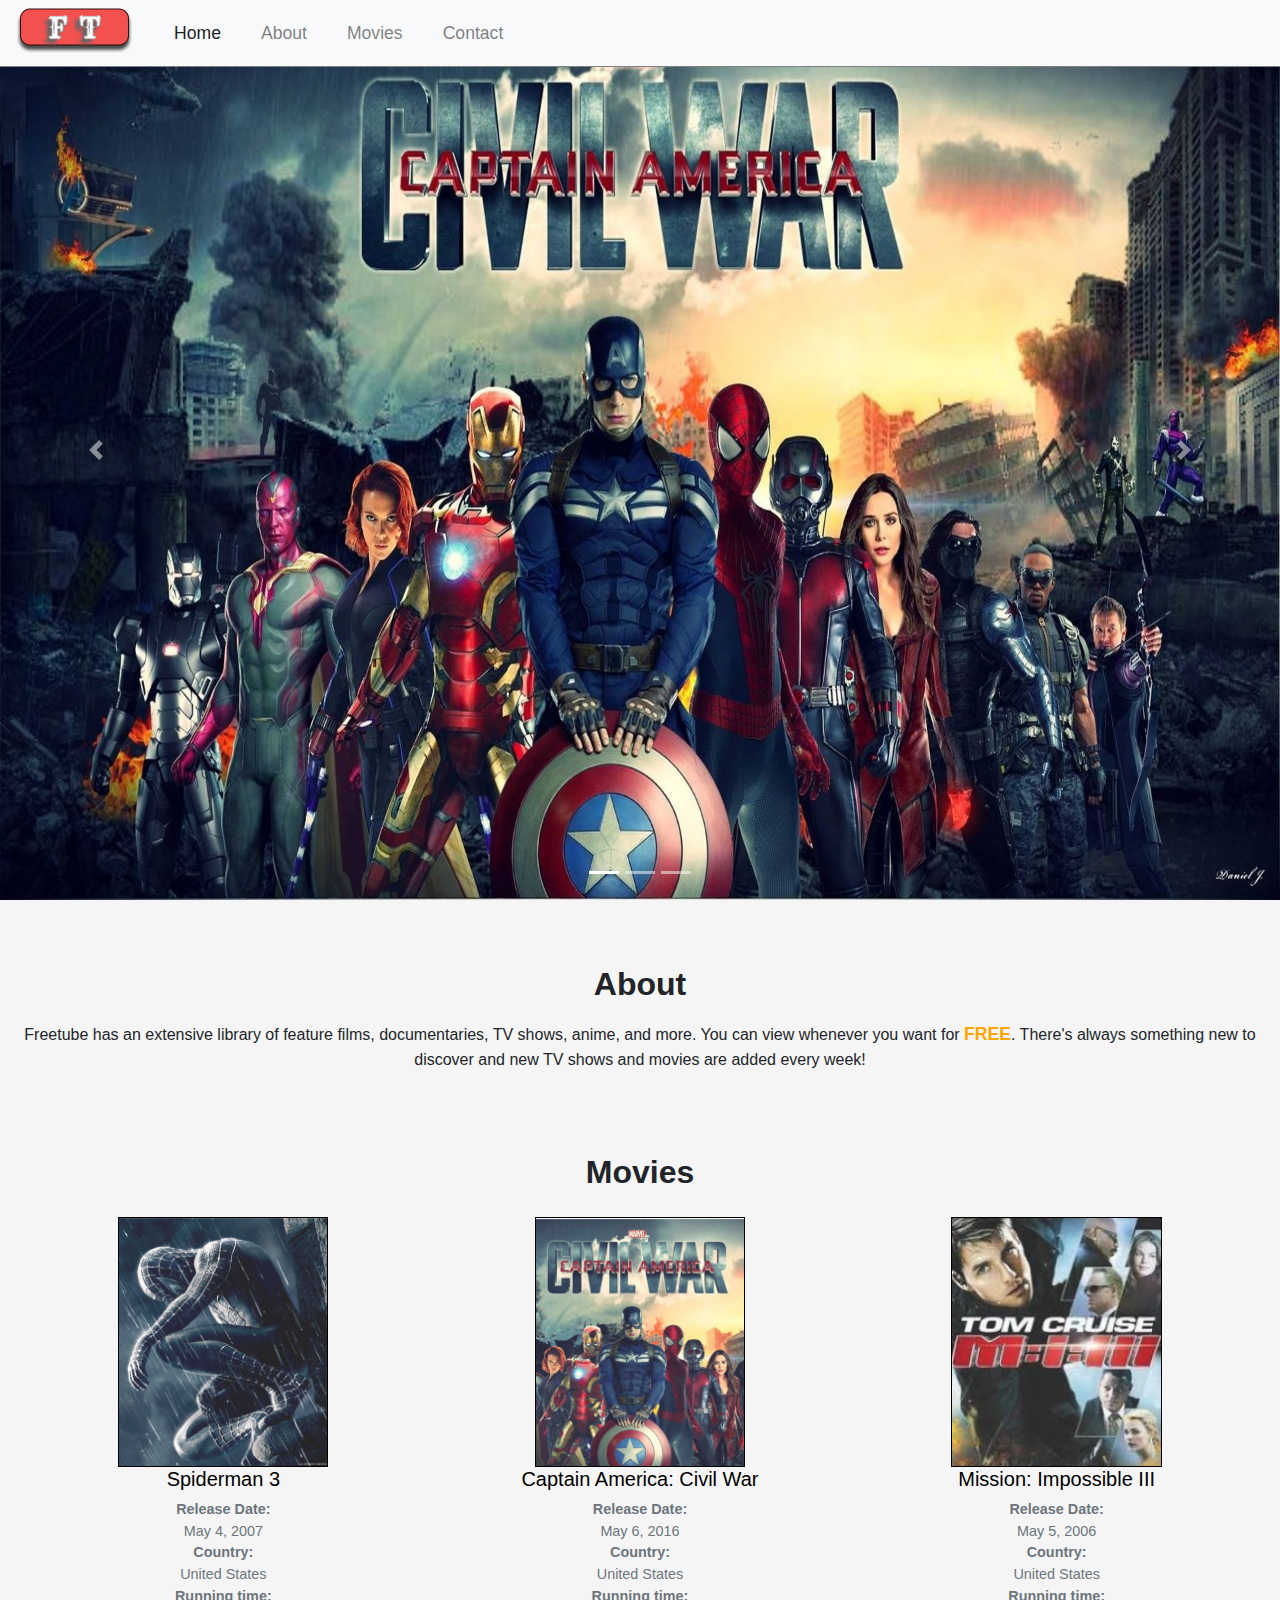
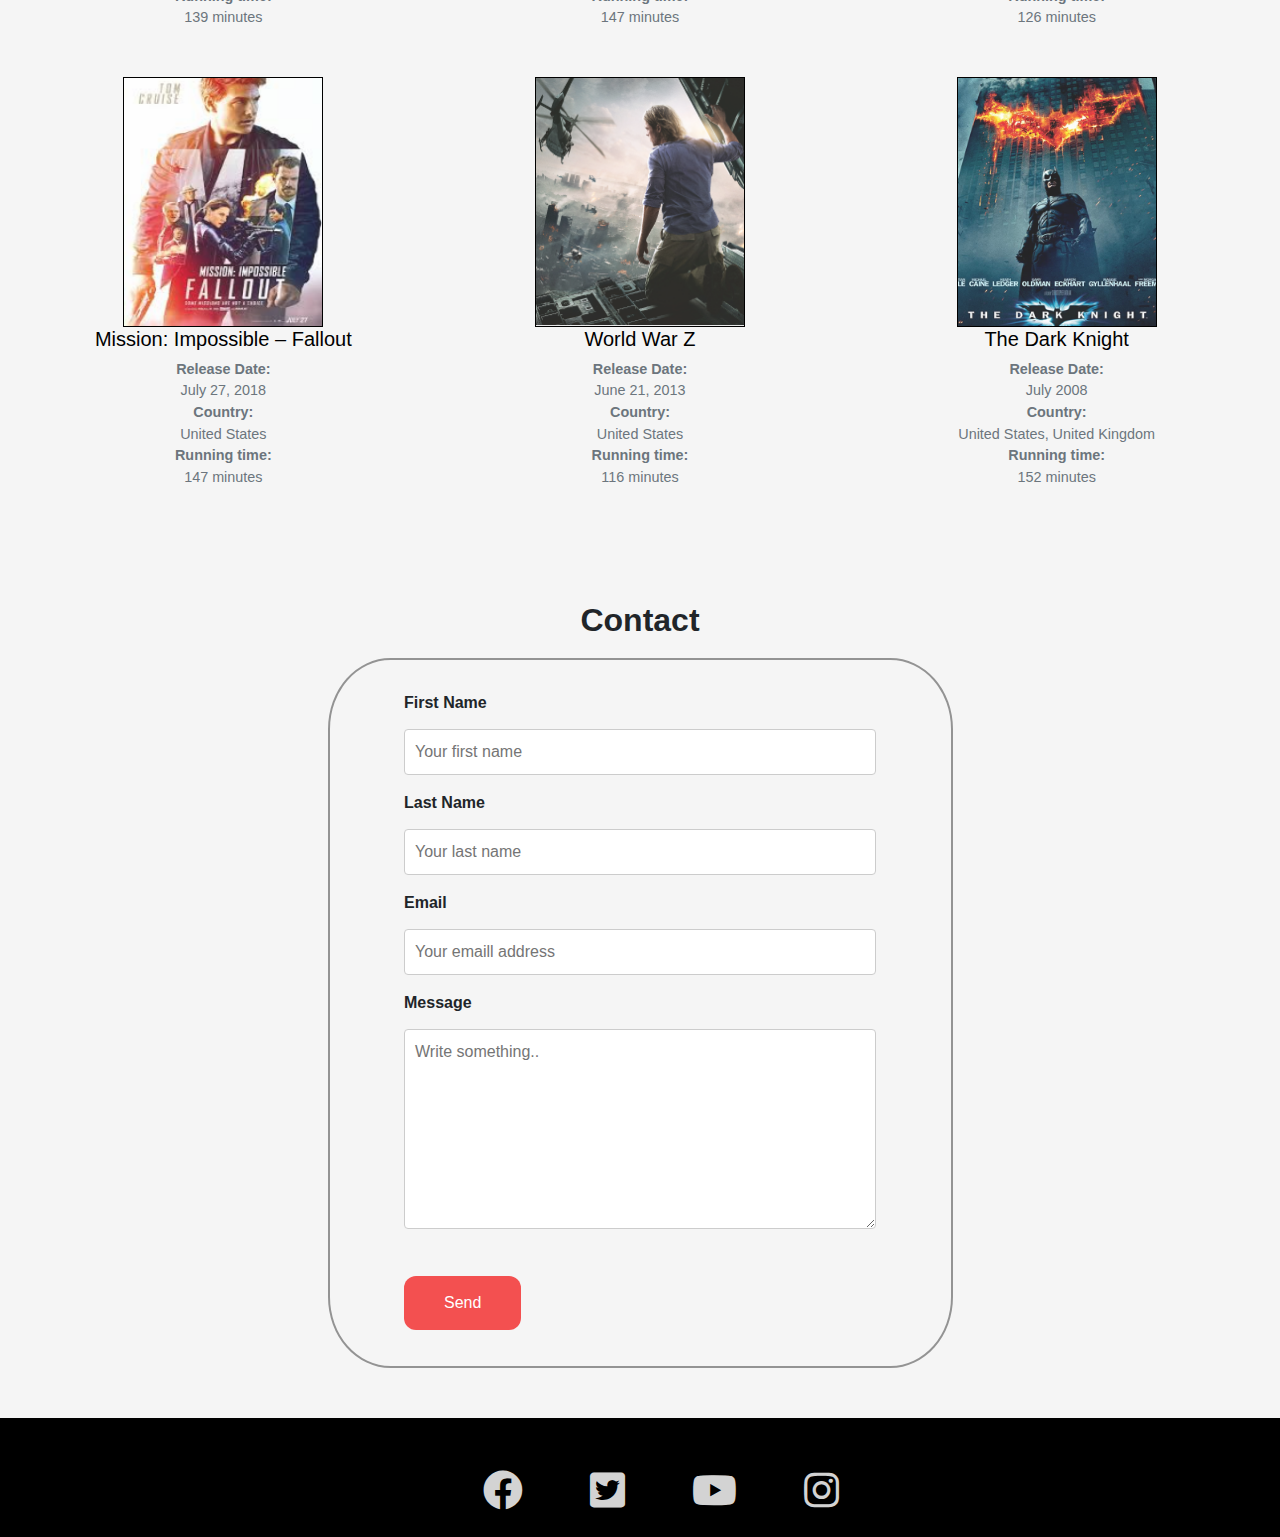
<file: index.html>
<!DOCTYPE html>
<html lang="en">
   <head>
      <meta charset="UTF-8" />
      <meta name="viewport" content="width=`, initial-scale=1.0" />
      <link rel="icon" href="assets/images/fav_icon.gif" type="image/gif" sizes="16x16">
      <link rel="stylesheet" href="https://stackpath.bootstrapcdn.com/bootstrap/4.5.0/css/bootstrap.min.css" />
      <link rel="stylesheet" href="https://use.fontawesome.com/releases/v5.0.10/css/all.css" />
      <link rel="stylesheet" href="assets/css/style.css" type="text/css" />
      <link href="https://fonts.googleapis.com/css?family=MedievalSharp" rel="stylesheet">
      <title>FreeTube</title>
   </head>
   <body>
      <header>
         <nav class="navbar navbar-expand-lg navbar-light bg-light">
            <button class="navbar-toggler" type="button" data-toggle="collapse" data-target="#navbarTogglerDemo01" aria-controls="navbarTogglerDemo01" aria-expanded="false" aria-label="Toggle navigation">
            <span class="navbar-toggler-icon"></span>
            </button>
            <div class="collapse navbar-collapse" id="navbarTogglerDemo01">
               <a class="logo" href="#highlight"></a>
               <ul class="navbar-nav mr-auto mt-2 mt-lg-0">
                  <li class="nav-item active">
                     <a class="nav-link" href="#highlight">Home<span class="sr-only">(current)</span></a>
                  </li>
                  <li class="nav-item">
                     <a class="nav-link" href="#about">About</a>
                  </li>
                  <li class="nav-item">
                     <a class="nav-link" href="#movies">Movies</a>
                  </li>
                  <li class="nav-item">
                     <a class="nav-link" href="#contact">Contact</a>
                  </li>
               </ul>
            </div>
         </nav>
      </header>
      <!-- ------------Highlight------------- -->
      <section class="highlight" id="highlight">
         <div id="carouselExampleIndicators" class="carousel slide" data-ride="carousel">
            <ol class="carousel-indicators">
               <li data-target="#carouselExampleIndicators" data-slide-to="0" class="active"></li>
               <li data-target="#carouselExampleIndicators" data-slide-to="1"></li>
               <li data-target="#carouselExampleIndicators" data-slide-to="2"></li>
            </ol>
            <div class="carousel-inner">
               <a class="carousel-item active" href="https://www.youtube.com/watch?v=FkTybqcX-Yo">
               <img class="d-block w-100" src="assets/images/civil_war.jpg" alt="First slide"/>
               </a>
               <a class="carousel-item" href="https://www.youtube.com/watch?v=Md6Dvxdr0AQ&t=8s">
                  <img class="d-block w-100" src="assets/images/world_war_Z.jpg" alt="Second slide"/>
                  <text class="movie_name">World War Z</text>
               </a>
               <a class="carousel-item" href="https://www.youtube.com/watch?v=MTIP-Ih_GR0&t=1ss">
                  <img class="d-block w-100" src="assets/images/spiderman_3.jpg" alt="Third slide"/>
                  <text class="movie_name">Spiderman 3</text>
               </a>
            </div>
            <a class="carousel-control-prev" href="#carouselExampleIndicators" role="button" data-slide="prev">
            <span class="carousel-control-prev-icon" aria-hidden="true"></span>
            <span class="sr-only">Previous</span>
            </a>
            <a class="carousel-control-next" href="#carouselExampleIndicators" role="button" data-slide="next">
            <span class="carousel-control-next-icon" aria-hidden="true"></span>
            <span class="sr-only">Next</span>
            </a>
         </div>
      </section>
      <!-- ------------End Highlight------------- -->
      <!-- ------------About------------- -->
      <div class="container-fluid">
         <section id="about">
            <h2 class="section_header">About</h2>
            <p>
               Freetube has an extensive library of feature films, documentaries, TV shows, anime, and more.
               You can view whenever you want for <span>free</span>. There's always
               something new to discover and new TV shows and movies are added every week!
            </p>
         </section>
         <!-- ------------End About------------- -->
         <!-- ------------Movies lists------------- -->
         <center>
            <section class="movies-items" id="movies">
               <h2 class="section_header">Movies</h2>
               <div class="row no-gutters mt-3 mb-3">
                  <div class="col-sm-12 col-md-4 col-lg-4">
                     <figure class="figure">
                        <img src="assets/images/img1.png" alt="Spiderman 3"/>
                        <center>
                           <div class="poster">
                              <a href="https://www.youtube.com/watch?v=MTIP-Ih_GR0" target="_blank">
                                 <ul>
                                    <li>
                                       <i class="fas fa-eye poster-views"></i><br>
                                       <strong>59,439</strong>
                                    </li>
                                    <li>
                                       <i class="fas fa-heart poster-likes"></i><br>
                                       <strong>11,230</strong>
                                    </li>
                                 </ul>
                              </a>
                           </div>
                        </center>
                        <figcaption class="figure-caption">
                           <h5>Spiderman 3</h5>
                           <ul class="movie-description">
                              <li>
                                 <text>Release Date:</text>
                                 <br><span> May 4, 2007</span>
                              </li>
                              <li>
                                 <text>Country:</text>
                                 <br><span>United States</span>
                              </li>
                              <li>
                                 <text>Running time:</text>
                                 <br><span>139 minutes</span>
                              </li>
                           </ul>
                        </figcaption>
                     </figure>
                  </div>
                  <div class="col-sm-12 col-md-4 col-lg-4">
                     <figure class="figure">
                        <img src="assets/images/img2.png" alt="Captain America: Civil War"/>
                        <center>
                           <div class="poster ml-3">
                              <a href="https://www.youtube.com/watch?v=FkTybqcX-Yo" target="_blank">
                                 <ul>
                                    <li>
                                       <i class="fas fa-eye poster-views"></i><br>
                                       <strong>62,129</strong>
                                    </li>
                                    <li>
                                       <i class="fas fa-heart poster-likes"></i><br>
                                       <strong>13,080</strong>
                                    </li>
                                 </ul>
                              </a>
                           </div>
                        </center>
                        <figcaption class="figure-caption">
                           <h5>Captain America: Civil War</h5>
                           <ul class="movie-description">
                              <li>
                                 <text>Release Date:</text>
                                 <br><span>May 6, 2016</span>
                              </li>
                              <li>
                                 <text>Country:</text>
                                 <br><span>United States</span>
                              </li>
                              <li>
                                 <text>Running time:</text>
                                 <br><span>147 minutes</span>
                              </li>
                           </ul>
                        </figcaption>
                     </figure>
                  </div>
                  <div class="col-sm-12 col-md-4 col-lg-4">
                     <figure class="figure">
                        <img src="assets/images/img3.png" alt="Mission: Impossible III" />
                        <center>
                           <div class="poster">
                              <a href="https://www.youtube.com/watch?v=ssWbGKTgXFc" target="_blank">
                                 <ul>
                                    <li>
                                       <i class="fas fa-eye poster-views"></i><br>
                                       <strong>60,779</strong>
                                    </li>
                                    <li>
                                       <i class="fas fa-heart poster-likes"></i><br>
                                       <strong>17,910</strong>
                                    </li>
                                 </ul>
                              </a>
                           </div>
                        </center>
                        <figcaption class="figure-caption">
                           <h5>Mission: Impossible III</h5>
                           <ul class="movie-description">
                              <li>
                                 <text>Release Date:</text>
                                 <br><span>May 5, 2006</span>
                              </li>
                              <li>
                                 <text>Country:</text>
                                 <br><span>United States</span>
                              </li>
                              <li>
                                 <text>Running time:</text>
                                 <br><span>126 minutes</span>
                              </li>
                           </ul>
                        </figcaption>
                     </figure>
                  </div>
               </div>
               <div class="row no-gutters mt-3 mb-3">
                  <div class="col-sm-12 col-md-4 col-lg-4">
                     <figure class="figure">
                        <img              src="assets/images/img4.png"              alt="Mission: Impossible – Fallout"              />
                        <center>
                           <div class="poster ml-4">
                              <a href="https://www.youtube.com/watch?v=wb49-oV0F78" target="_blank">
                                 <ul>
                                    <li>
                                       <i class="fas fa-eye poster-views"></i><br>
                                       <strong>70,213</strong>
                                    </li>
                                    <li>
                                       <i class="fas fa-heart poster-likes"></i><br>
                                       <strong>27,930</strong>
                                    </li>
                                 </ul>
                              </a>
                           </div>
                        </center>
                        <figcaption class="figure-caption">
                           <h5>Mission: Impossible – Fallout</h5>
                           <ul class="movie-description">
                              <li>
                                 <text>Release Date:</text>
                                 <br><span>July 27, 2018</span>
                              </li>
                              <li>
                                 <text>Country:</text>
                                 <br><span>United States</span>
                              </li>
                              <li>
                                 <text>Running time:</text>
                                 <br><span>147 minutes</span>
                              </li>
                           </ul>
                        </figcaption>
                     </figure>
                  </div>
                  <div class="col-sm-12 col-md-4 col-lg-4">
                     <figure class="figure">
                        <img src="assets/images/img5.png" alt="World War Z" />
                        <center>
                           <div class="poster">
                              <a href="https://www.youtube.com/watch?v=Md6Dvxdr0AQ" target="_blank">
                                 <ul>
                                    <li>
                                       <i class="fas fa-eye poster-views"></i><br>
                                       <strong>30,779</strong>
                                    </li>
                                    <li>
                                       <i class="fas fa-heart poster-likes"></i><br>
                                       <strong>7,910</strong>
                                    </li>
                                 </ul>
                              </a>
                           </div>
                        </center>
                        <figcaption class="figure-caption">
                           <h5>World War Z</h5>
                           <ul class="movie-description">
                              <li>
                                 <text>Release Date:</text>
                                 <br><span>June 21, 2013</span>
                              </li>
                              <li>
                                 <text>Country:</text>
                                 <br><span>United States</span>
                              </li>
                              <li>
                                 <text>Running time:</text>
                                 <br><span>116 minutes</span>
                              </li>
                           </ul>
                        </figcaption>
                     </figure>
                  </div>
                  <div class="col-sm-12 col-md-4 col-lg-4">
                     <figure class="figure">
                        <img src="assets/images/img6.png" alt="The Dark Knight" />
                        <center>
                           <div class="poster">
                              <a href="https://www.youtube.com/watch?v=EXeTwQWrcwY" target="_blank">
                                 <ul>
                                    <li>
                                       <i class="fas fa-eye poster-views"></i><br>
                                       <strong>20,779</strong>
                                    </li>
                                    <li>
                                       <i class="fas fa-heart poster-likes"></i><br>
                                       <strong>4,910</strong>
                                    </li>
                                 </ul>
                              </a>
                           </div>
                        </center>
                        <figcaption class="figure-caption">
                           <h5>The Dark Knight</h5>
                           <ul class="movie-description">
                              <li>
                                 <text>Release Date:</text>
                                 <br><span>July 2008</span>
                              </li>
                              <li>
                                 <text>Country:</text>
                                 <br><span
                                    >United States, United Kingdom</span>
                              </li>
                              <li>
                                 <text>Running time:</text>
                                 <br><span>152 minutes</span>
                              </li>
                           </ul>
                        </figcaption>
                     </figure>
                  </div>
               </div>
            </section>
         </center>
         <!-- ------------End Movies lists------------- -->
         <!-- ------------Contact------------- -->
         <section id="contact">
            <h2 class="section_header">Contact</h2>
            <div class="contact_box">
               <form action="/action_page.php">
                  <label for="fname">First Name</label>
                  <input type="text" id="fname" name="firstname" placeholder="Your first name">
                  <label for="lname">Last Name</label>
                  <input type="text" id="lname" name="lastname" placeholder="Your last name">
                  <label for="email">Email</label>
                  <input type="email" id="email" name="email" placeholder="Your emaill address">
                  <label for="message">Message</label>
                  <textarea id="message" name="message" placeholder="Write something.."></textarea>
                  <br><br>
                  <a type="button" target="_self" href="index.html">Send</a>
                  <br><br>
               </form>
            </div>
         </section>
         <!-- -----------End Contact------------- -->
      </div>
      <!-- -----------Footer------------- -->
      <footer class="footer">
         <ul class="social-networks">
            <li>
               <a href="https://www.facebook.com" target="_blank"><i class="fab fa-facebook"></i></a>
            </li>
            <li>
               <a href="https://www.twitter.com" target="_blank"><i class="fab fa-twitter-square"></i></a>
            </li>
            <li>
               <a href="https://www.youtube.com" target="_blank"><i class="fab fa-youtube"></i></a>
            </li>
            <li>
               <a href="https://www.instagram.com" target="_blank"><i class="fab fa-instagram"></i></a>
            </li>
         </ul>
      </footer>
      <!-- -----------End Footer------------- -->
   </body>
   <script src="https://code.jquery.com/jquery-3.5.1.slim.min.js"></script>
   <script src="https://cdn.jsdelivr.net/npm/popper.js@1.16.0/dist/umd/popper.min.js"></script>
   <script src="https://stackpath.bootstrapcdn.com/bootstrap/4.5.0/js/bootstrap.min.js"></script>
</html>
</file>
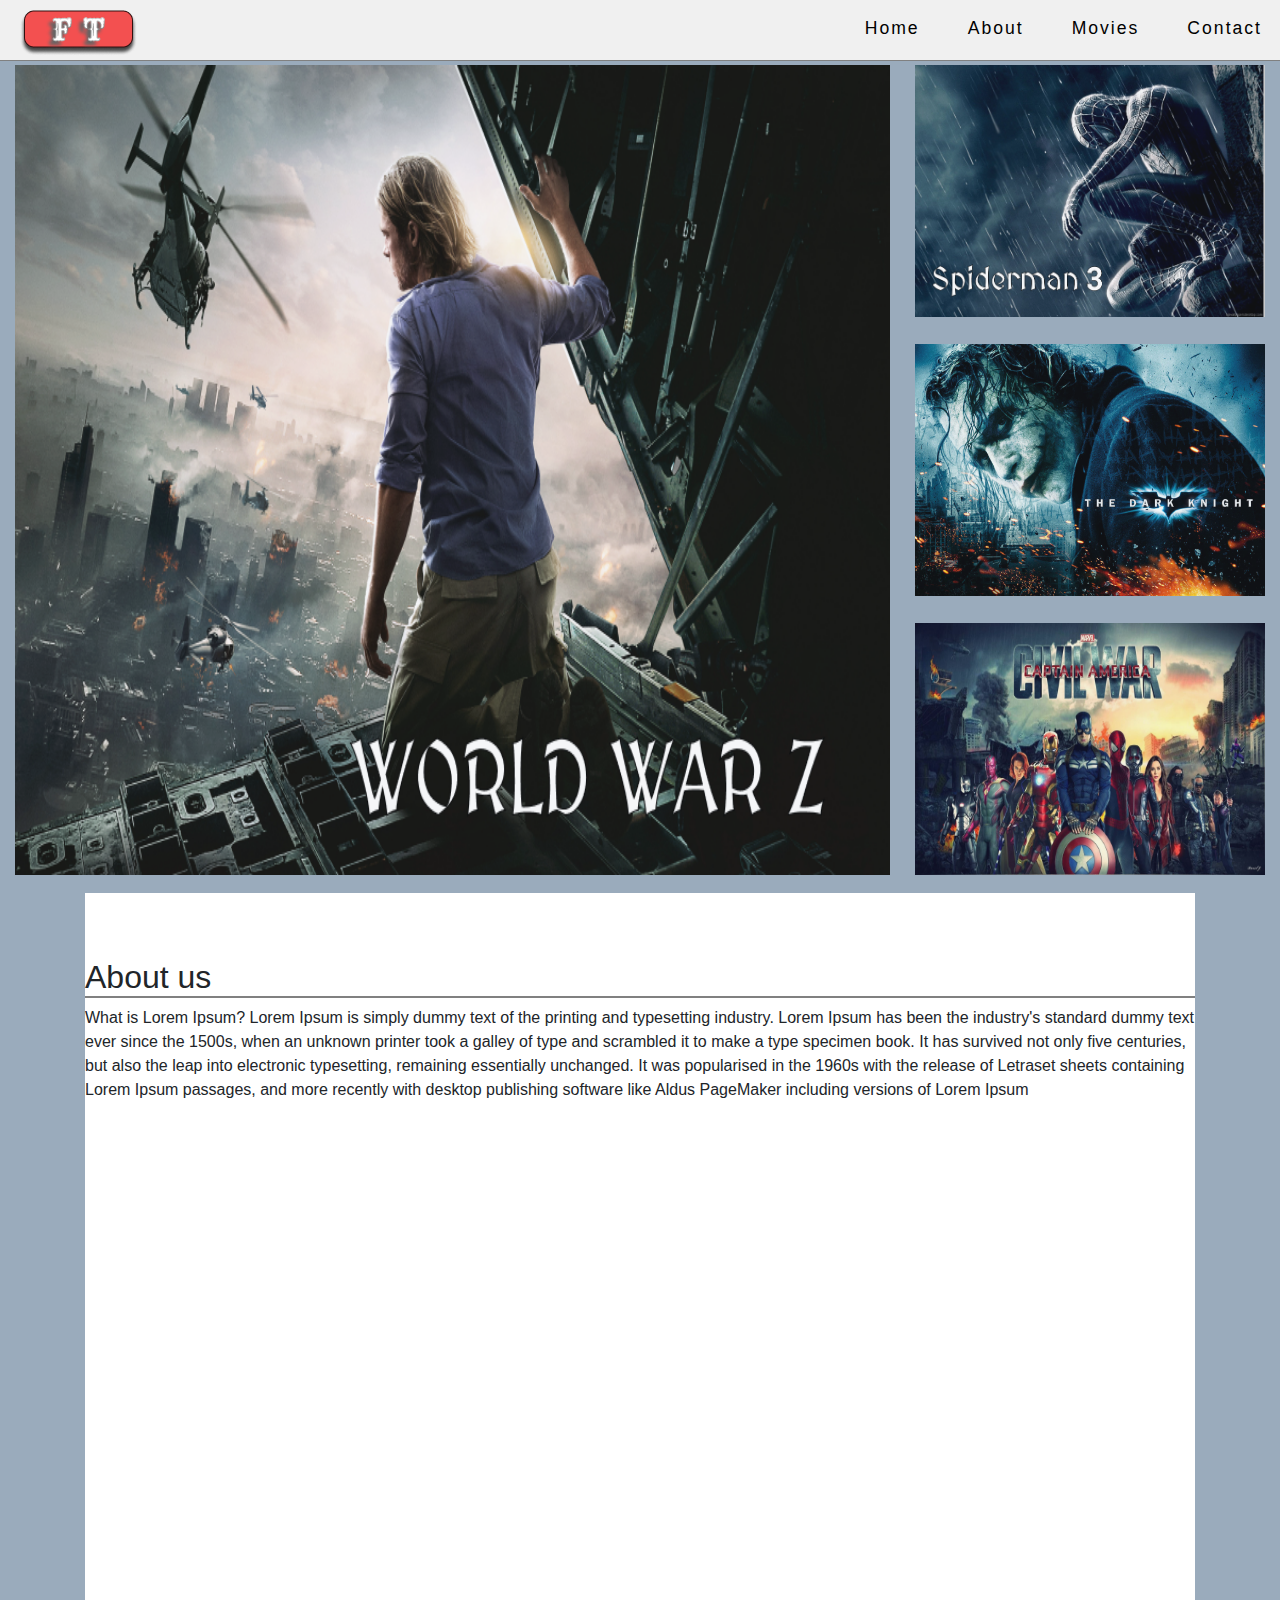
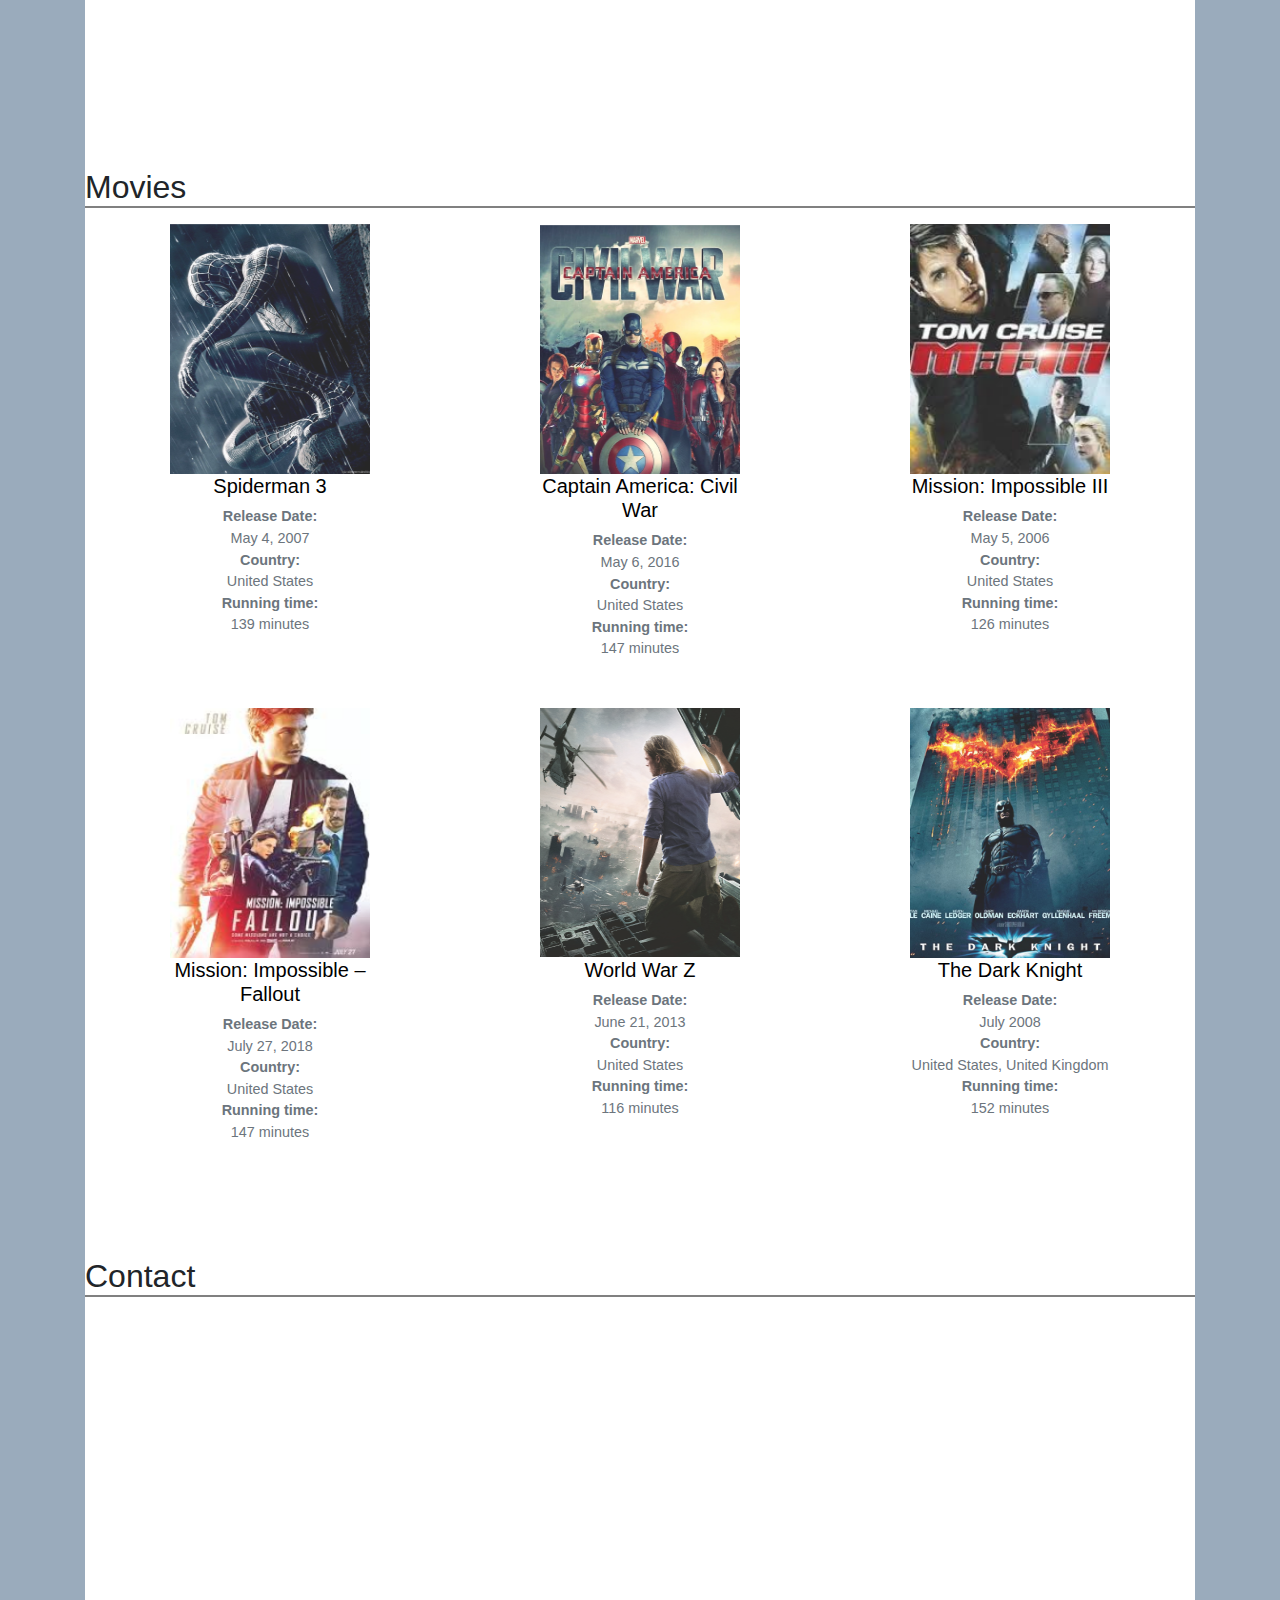
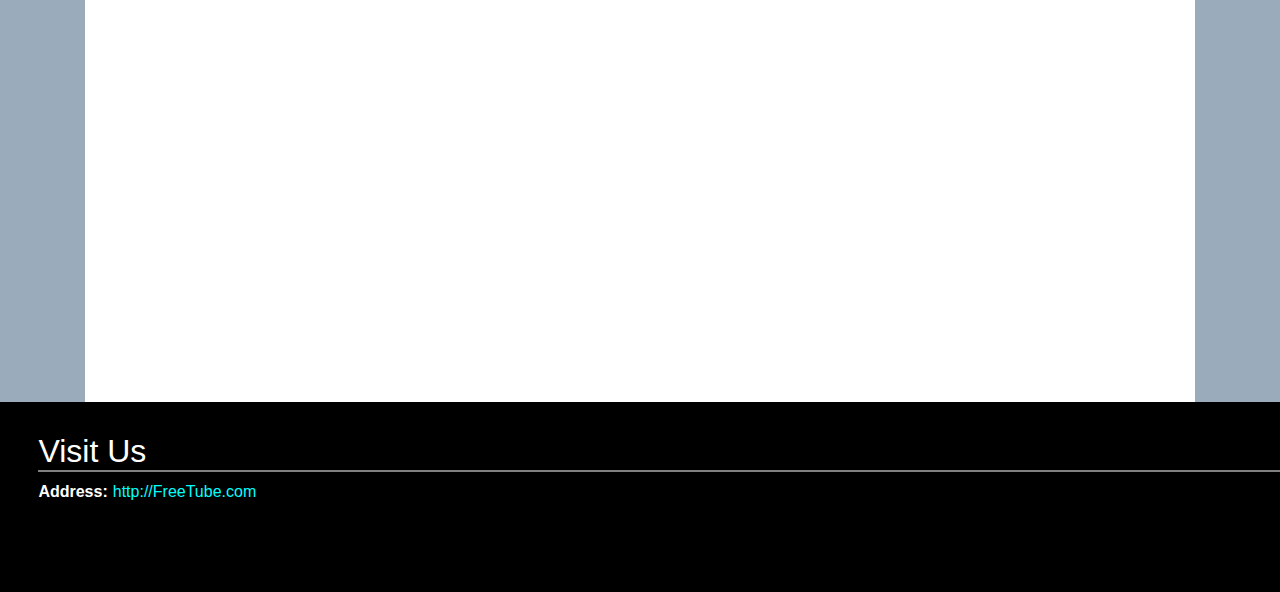
<file: FreeTube/index.html>
<!DOCTYPE html>
<html lang="en">

<head>
	<meta charset="UTF-8" />
	<meta name="viewport" content="width=`, initial-scale=1.0" />
	<link rel="stylesheet" href="https://stackpath.bootstrapcdn.com/bootstrap/4.5.0/css/bootstrap.min.css" />
	<link rel="stylesheet" href="https://use.fontawesome.com/releases/v5.0.10/css/all.css"
		integrity="sha384-+d0P83n9kaQMCwj8F4RJB66tzIwOKmrdb46+porD/OvrJ+37WqIM7UoBtwHO6Nlg" crossorigin="anonymous" />
	<link rel="stylesheet" href="assets/css/style.css" type="text/css" />
	<title>FreeTube</title>
</head>

<body>
	<header>
		<div class="menu">
			<div class="row no-gutters">
				<div class="col-lg-2">
					<a href="index.html">
						<div class="logo"></div>
					</a>
				</div>
				<ul class="col item_list">
					<li><a href="#contact">Contact</a></li>
					<li><a href="#movies">Movies</a></li>
					<li><a href="#about">About</a></li>
					<li><a href="index.html">Home</a></li>
				</ul>
			</div>
		</div>
	</header>
	<!-- ------------Highlight------------- -->

	<section class="s-highlight" id="highlight">
		<div class="container-fluid">
			<a href="#highlight">
				<div class="highlight"></div>
			</a>
			<a href="#highlight">
				<div class="highlight-side-1"></div>
			</a>
			<a href="#highlight">
				<div class="highlight-side-2"></div>
			</a>
			<a href="#highlight">
				<div class="highlight-side-3"></div>
			</a>
		</div>
	</section>
	<!-- ------------End Highlight------------- -->

	<!-- ------------About------------- -->
	<div class="container">
		<section id="about">
			<h2>About us</h2>
			<p>
				What is Lorem Ipsum? Lorem Ipsum is simply dummy text of the printing
				and typesetting industry. Lorem Ipsum has been the industry's standard
				dummy text ever since the 1500s, when an unknown printer took a galley
				of type and scrambled it to make a type specimen book. It has survived
				not only five centuries, but also the leap into electronic
				typesetting, remaining essentially unchanged. It was popularised in
				the 1960s with the release of Letraset sheets containing Lorem Ipsum
				passages, and more recently with desktop publishing software like
				Aldus PageMaker including versions of Lorem Ipsum
			</p>
		</section>
		<!-- ------------End About------------- -->
		<!-- ------------Movies lists------------- -->
		<section class="movies-items" id="movies">
			<h2>Movies</h2>
			<div class="row no-gutters mt-3 mb-3">
				<div class="col-4">
					<figure class="figure">
						<img src="assets/images/img1.png" alt="Spiderman 3" />
						<div class="poster">
							<a href="#movies">
								<ul>
									<li>
										<i class="fas fa-eye poster-views"></i><br /><strong
                        >59,439</strong>
									</li>
									<li>
										<i class="fas fa-heart poster-likes"></i><br /><strong
                        >11,230</strong>
									</li>
								</ul>
							</a>
						</div>
						<figcaption class="figure-caption">
							<h5>Spiderman 3</h5>
							<ul class="movie-description">
								<li>
									<text>Release Date:</text><br /><span> May 4, 2007</span>
								</li>
								<li><text>Country:</text><br /><span>United States</span></li>
								<li>
									<text>Running time:</text><br /><span>139 minutes</span>
								</li>
							</ul>
						</figcaption>
					</figure>
				</div>
				<div class="col-4">
					<figure class="figure">
						<img src="assets/images/img2.png" alt="Captain America: Civil War" />
						<div class="poster">
							<a href="#movies">
								<ul>
									<li>
										<i class="fas fa-eye poster-views"></i><br /><strong
                        >62,129</strong>
									</li>
									<li>
										<i class="fas fa-heart poster-likes"></i><br /><strong
                        >13,080</strong>
									</li>
								</ul>
							</a>
						</div>
						<figcaption class="figure-caption">
							<h5>Captain America: Civil War</h5>
							<ul class="movie-description">
								<li>
									<text>Release Date:</text><br /><span>May 6, 2016</span>
								</li>
								<li><text>Country:</text><br /><span>United States</span></li>
								<li>
									<text>Running time:</text><br /><span>147 minutes</span>
								</li>
							</ul>
						</figcaption>
					</figure>
				</div>
				<div class="col-4">
					<figure class="figure">
						<img src="assets/images/img3.png" alt="Mission: Impossible III" />
						<div class="poster">
							<a href="#movies">
								<ul>
									<li>
										<i class="fas fa-eye poster-views"></i><br /><strong
                        >60,779</strong>
									</li>
									<li>
										<i class="fas fa-heart poster-likes"></i><br /><strong
                        >17,910</strong>
									</li>
								</ul>
							</a>
						</div>
						<figcaption class="figure-caption">
							<h5>Mission: Impossible III</h5>
							<ul class="movie-description">
								<li>
									<text>Release Date:</text><br /><span>May 5, 2006</span>
								</li>
								<li><text>Country:</text><br /><span>United States</span></li>
								<li>
									<text>Running time:</text><br /><span>126 minutes</span>
								</li>
							</ul>
						</figcaption>
					</figure>
				</div>
			</div>
			<div class="row no-gutters mt-3 mb-3">
				<div class="col-4">
					<figure class="figure">
						<img src="assets/images/img4.png" alt="Mission: Impossible – Fallout" />
						<div class="poster">
							<a href="#movies">
								<ul>
									<li>
										<i class="fas fa-eye poster-views"></i><br /><strong
                        >70,213</strong>
									</li>
									<li>
										<i class="fas fa-heart poster-likes"></i><br /><strong
                        >27,930</strong>
									</li>
								</ul>
							</a>
						</div>
						<figcaption class="figure-caption">
							<h5>Mission: Impossible – Fallout</h5>
							<ul class="movie-description">
								<li>
									<text>Release Date:</text><br /><span>July 27, 2018</span>
								</li>
								<li><text>Country:</text><br /><span>United States</span></li>
								<li>
									<text>Running time:</text><br /><span>147 minutes</span>
								</li>
							</ul>
						</figcaption>
					</figure>
				</div>
				<div class="col-4">
					<figure class="figure">
						<img src="assets/images/img5.png" alt="World War Z" />
						<div class="poster">
							<a href="#movies">
								<ul>
									<li>
										<i class="fas fa-eye poster-views"></i><br /><strong
                        >30,779</strong>
									</li>
									<li>
										<i class="fas fa-heart poster-likes"></i><br /><strong
                        >7,910</strong>
									</li>
								</ul>
							</a>
						</div>
						<figcaption class="figure-caption">
							<h5>World War Z</h5>
							<ul class="movie-description">
								<li>
									<text>Release Date:</text><br /><span>June 21, 2013</span>
								</li>
								<li><text>Country:</text><br /><span>United States</span></li>
								<li>
									<text>Running time:</text><br /><span>116 minutes</span>
								</li>
							</ul>
						</figcaption>
					</figure>
				</div>
				<div class="col-4">
					<figure class="figure">
						<img src="assets/images/img6.png" alt="The Dark Knight" />
						<div class="poster">
							<a href="#movies">
								<ul>
									<li>
										<i class="fas fa-eye poster-views"></i><br /><strong
                        >20,779</strong>
									</li>
									<li>
										<i class="fas fa-heart poster-likes"></i><br /><strong
                        >4,910</strong>
									</li>
								</ul>
							</a>
						</div>
						<figcaption class="figure-caption">
							<h5>The Dark Knight</h5>
							<ul class="movie-description">
								<li>
									<text>Release Date:</text><br /><span>July 2008</span>
								</li>
								<li><text>Country:</text><br /><span>United States, United Kingdom</span></li>
								<li>
									<text>Running time:</text><br /><span>152 minutes</span>
								</li>
							</ul>
						</figcaption>
					</figure>
				</div>
			</div>
		</section>
		<!-- ------------End Movies lists------------- -->
		<!-- ------------Contact------------- -->
		<section id="contact">
			<h2>Contact</h2>
		</section>
		<!-- -----------EndContact------------- -->
	</div>
	<footer class="footer">
		<h2>Visit Us</h2>
		<span
        ><strong>Address:</strong
        ><a href="index.html">http://FreeTube.com</a></span>
		<br />
		<ul class="social-networks">
			<li>
				<a href="https://www.facebook.com" target="_blank"><i class="fab fa-facebook"></i></a>
			</li>
			<li>
				<a href="https://www.twitter.com" target="_blank"><i class="fab fa-twitter-square"></i></a>
			</li>
			<li>
				<a href="https://www.youtube.com" target="_blank"><i class="fab fa-youtube"></i></a>
			</li>
			<li>
				<a href="https://www.instagram.com" target="_blank"><i class="fab fa-instagram"></i></a>
			</li>
		</ul>
	</footer>
</body>

</html>
</file>
<file: assets/css/style.css>
body {
background-color : whitesmoke;
margin : 0;
font-family : "Segoe UI", "Roboto", "Helvetica Neue", sans-serif;
}
.section_header {
font-weight : bold;
text-align : center;
padding-top : 65px;
padding-bottom : 10px;
}
.container-fluid {
margin-bottom : 50px;
}
.navbar {
position : fixed;
z-index : 100;
width : 100%;
border-bottom : 1.5px solid grey;
opacity : 95%;
}
.navbar:hover {
opacity : 100%;
}
.logo {
background : url("../images/logo.png");
background-repeat : no-repeat;
min-width : 150px;
min-height : 50px;
animation-name : logo;
animation-duration : 12s;
animation-delay : 2.5s;
animation-iteration-count : infinite;
}
@keyframes logo {
25% {
transform : rotateY(-45deg);
}
75% {
transform : rotateY(45deg);
}
}
.navbar-expand-lg .navbar-nav .nav-link {
padding-right : 2rem;
padding-left : 0.5rem;
font-size : 1.1rem;
}
.highlight {
height : 100vh;
}
.highlight img {
height : 100vh;
animation-name : highlight;
animation-duration : 4s;
animation-delay : 1s;
animation-fill-mode : backwards;
}
.movie_name {
color : white;
font-size : 5rem;
font-family : "MedievalSharp";
z-index : 10;
position : absolute;
top : 75%;
left : 10%;
}
@keyframes highlight {
from {
transform : scale(1.05);
}
to {
transform : scale(1);
}
}
@media only screen and (max-width: 800px) {
.highlight {
height : 75vh;
}
.highlight img {
height : 75vh;
}
.movie_name {
font-size : 4.5rem;
top : 75%;
left : 10%;
}
}
@media only screen and (max-width: 500px) {
.highlight {
height : 60vh;
}
.highlight img {
height : 60vh;
}
.movie_name {
font-size : 2.6rem;
top : 80%;
left : 10%;
}
}
#about p {
text-align : center;
}
#about span {
color : orange;
text-transform : uppercase;
font-weight : bold;
font-size : 1.1rem;
}
.figure img {
min-width : 200px;
height : 250px;
border : black solid 1px;
}
.figure:hover img {
background-color : black;
opacity : 70%;
border : green solid 3px;
}
.movies-items h5, .movies-items p {
text-align : center;
}
.figure h5 {
color : black;
}
.movie-description {
padding-left : 0 !important ;
}
.movie-description li {
list-style-type : none;
text-align : center;
}
.movie-description text {
font-weight : bold;
}
.figure .poster {
position : absolute;
width : 200px;
height : 250px;
top : 0;
}
.poster ul {
padding : 0 !important ;
}
.poster li {
list-style-type : none;
color : whitesmoke;
}
.poster a {
opacity : 0%;
text-decoration : none;
transition : 0.5s ease;
}
.poster a:hover {
opacity : 100%;
}
.poster-views, .poster-likes {
font-size : 3em;
margin-top : 20px;
margin-bottom : 20px;
}
.poster-views {
color : lightyellow;
}
.poster-likes {
color : red;
}
.contact_box {
width : 50%;
border : rgb(0, 0, 0, 0.4) solid 2px;
box-sizing : border-box;
border-radius : 10%;
display : block;
margin-left : auto;
margin-right : auto;
}
.contact_box form {
padding : 5% 12% 2% 12%;
}
.contact_box label {
font-weight : bold;
}
input[type="text"], input[type="email"], textarea {
width : 100%;
padding : 10px;
border : #ccc solid 1px;
border-radius : 4px;
box-sizing : border-box;
margin-top : 6px;
margin-bottom : 16px;
resize : vertical;
}
textarea {
height : 200px;
}
form a[type="button"] {
background-color : #f35050;
text-decoration : none;
color : white;
padding : 15px 40px;
border : none;
border-radius : 12px;
cursor : pointer;
}
form a[type="button"]:hover {
color : black;
animation-name : color_change;
animation-duration : 1.5s;
animation-fill-mode : forwards;
}
@keyframes color_change {
from {
background-color : #f35050;
}
to {
background-color : #ff0000;
}
}
@media only screen and (max-width: 800px) {
.contact_box {
width : 80%;
}
}
@media only screen and (max-width: 500px) {
textarea {
height : 120px;
}
.contact_box {
width : 100%;
}
}
.footer {
width : 100%;
background : black;
color : white;
padding-top : 30px;
margin : 0;
float : left;
}
.social-networks {
text-align : center;
margin-left : -10px;
}
.social-networks li {
display : inline-block;
padding : 1% 2% 0 3%;
}
.social-networks a {
font-size : 2.5em;
color : lightgray;
text-decoration : none;
}
.social-networks a:hover {
color : white;
}
@media only screen and (max-width: 500px) {
.social-networks {
margin-left : -20px;
}
}
</file>
<file: FreeTube/assets/css/style.css>
body {
  margin: 0;
  background: rgb(154, 171, 188);
}

h2 {
  border-bottom: 2px solid grey;
}
/* --------------- Menu --------------- */
.menu {
  border-bottom: 1.2px solid gray;
  top: 0;
  left: 0;
  background-color: rgb(240, 240, 240);
  position: fixed;
  width: 100%;
  z-index: 100;
}

.menu a {
  color: black;
  text-decoration: none;
}

.menu a:hover {
  color: red;
}

.menu li {
  margin-top: 15px;
  list-style-type: none;
  float: right;
}
.menu .item_list a {
  font-size: 110%;
  letter-spacing: 2px;
  padding: 0px 8px 10px 30px;
  margin-right: 10px;
}

.logo {
  background: url("../images/logo.png");
  background-repeat: no-repeat;
  background-size: fill;
  min-height: 50px;
  margin-top: 10px;
  margin-left: 20px;
}

/* --------------- Menu --------------- */

/* --------------- Highlight--------------- */
.container {
  display: grid;
  padding-top: 2vh;
}
section {
  min-height: 90vh;
  padding-top: 65px;
  background-color: white;
  position: relative;
}

.s-highlight {
  margin:0 !important;
  background-color: inherit;
}

.container-fluid a div {
  opacity: 90%;
}

.container-fluid a div:hover {
  opacity: 100% !important;
  border: 2px solid green;
}

.highlight {
  width: 70%;
  min-height: 90vh;
  background: url("../images/world_war_Z.png") no-repeat;
  background-color: lightgray;
  background-size: 100% 100%;
  float: left;
}

.highlight-side-1,
.highlight-side-2,
.highlight-side-3 {
  width: 28%;
  min-height: 28vh;
  float: right;
}

.highlight-side-1 {
  background: url("../images/spiderman_3.png") no-repeat;
  background-color: lightgray;
  background-size: 100% 100%;
}
.highlight-side-2 {
  background: url("../images/the_dark_knight.jpg") no-repeat;
  background-color: lightgray;
  background-size: 100% 100%;
  margin-top: 3vh;
}
.highlight-side-3 {
  background: url("../images/civil_war.jpg") no-repeat;
  background-color: lightgray;
  background-size: 100% 100%;
  margin-top: 3vh;
}

/* --------------- Highlight--------------- */

/* --------------- Movies--------------- */
.movies-items .col-4 {
  text-align: center;
}
.figure{
    max-width: 200px;
}

.figure img {
  width: 200px;
  height: 250px;
}

.figure:hover img {
  background-color: black;
  opacity: 70%;
  border: 3px solid green;
}
.movies-items h5,
.movies-items p {
  text-align: center;
}

.figure h5 {
  color: black;
}

.movie-description {
  padding-left: 0px !important;
}

.movie-description li {
  list-style-type: none;
  text-align: center;
}

.movie-description text {
  font-weight: bold;
}

/*-- Poster --*/
.figure .poster {
  position: absolute; /*-- take value from div col-4 --*/
  width: 200px ;
  height: 250px;
  top: 0;
}
.poster ul {
  padding: 0 !important;
}
.poster li {
  list-style-type: none;
  color: whitesmoke;
}
.poster a {
  opacity: 0%;
  text-decoration: none;
  transition: 0.5s ease;
}
.poster a:hover {
  opacity: 100%;
}
.poster-views,
.poster-likes {
  font-size: 3em;
  margin-top: 20px;
  margin-bottom: 20px;
}

.poster-views {
  color: lightyellow;
}

.poster-likes {
  color: red;
}
/*-- Poster --*/
/* --------------- Movies--------------- */

/* --------------- footer --------------- */

.footer {
  width: 100%;
  background: black;
  color: white;
  padding-top: 30px;
  float: left;
}

.footer span,
.footer h2 {
  margin-left: 3%;
}

.footer a {
  color: cyan;
  padding-left: 5px;
  text-decoration: none;
}

.footer a:hover {
  color: red;
}

.social-networks {
  text-align: center;
}

.social-networks li {
  display: inline-block;
  padding: 1% 2% 0 3%;
}

.social-networks a {
  font-size: 2.5em;
  color: lightgray;
  text-decoration: none;
}

.social-networks a:hover {
  color: white;
}
/* --------------- footer --------------- */
</file>
